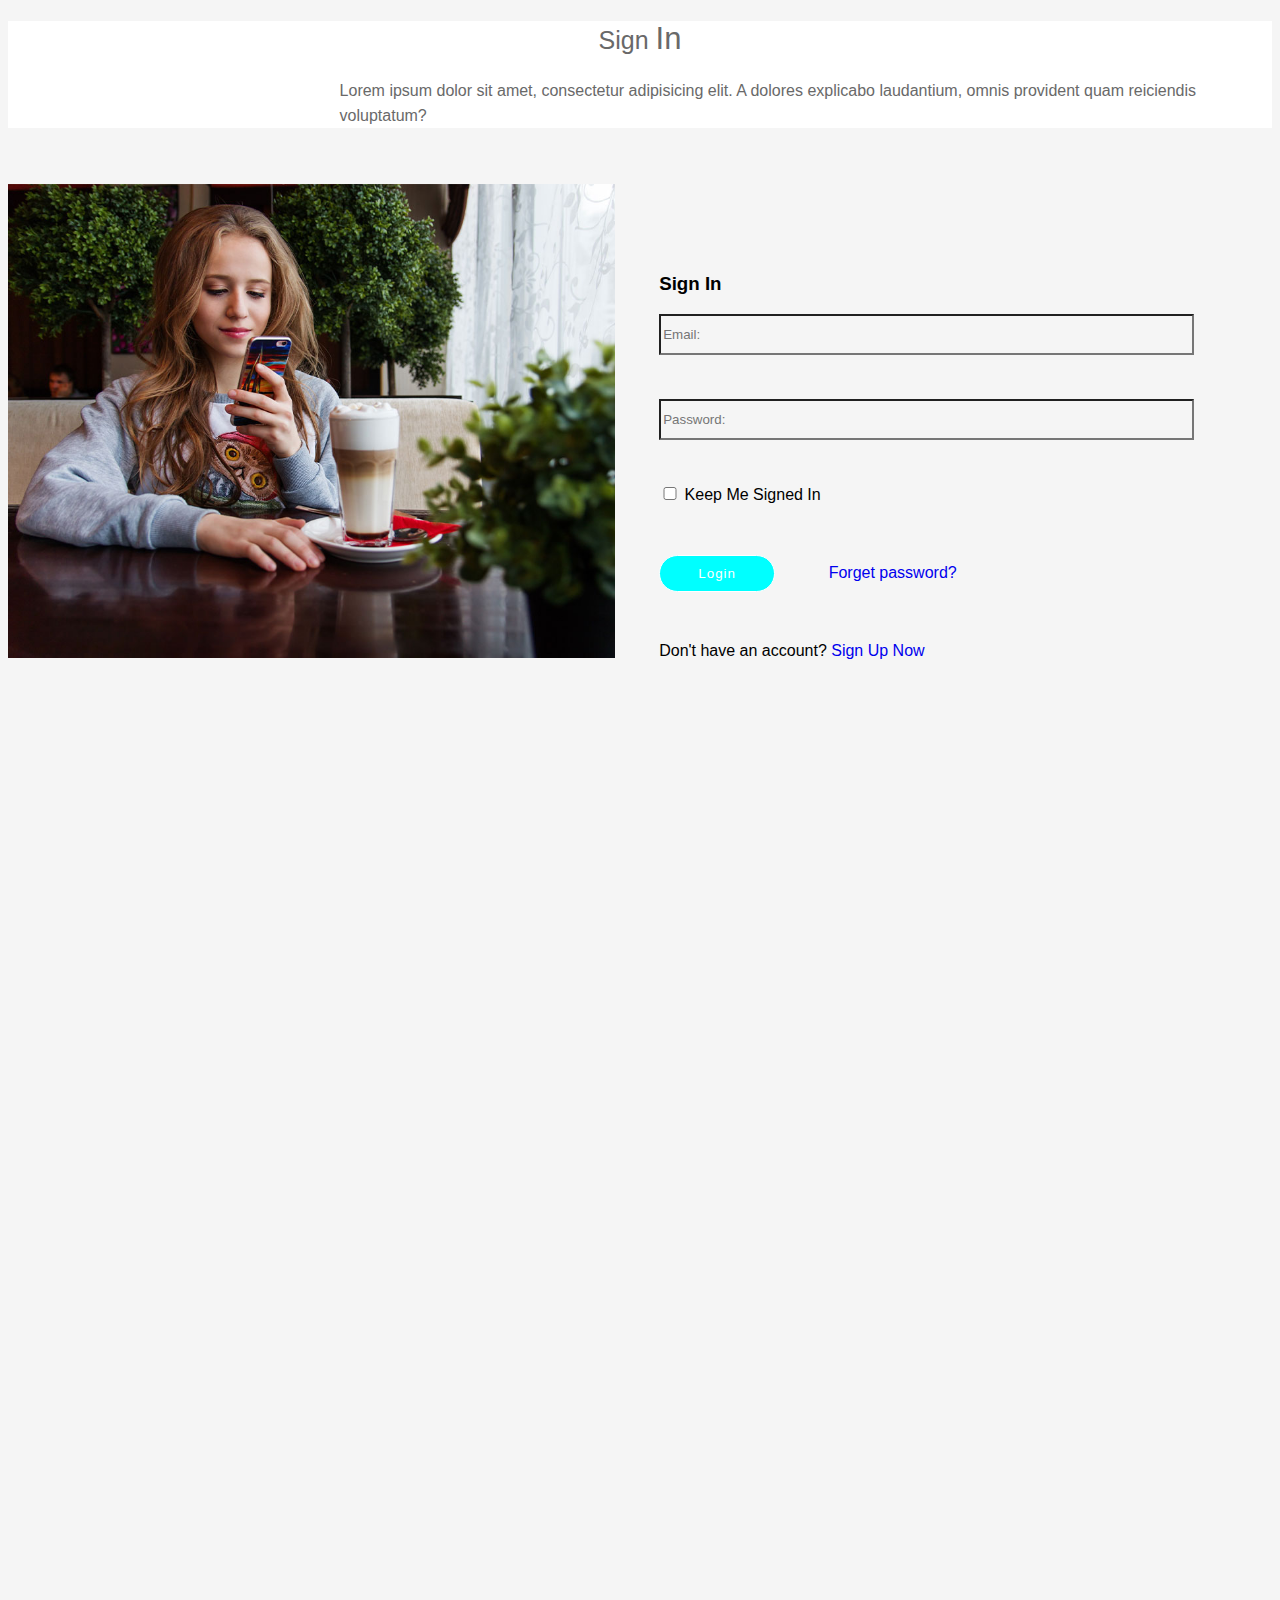
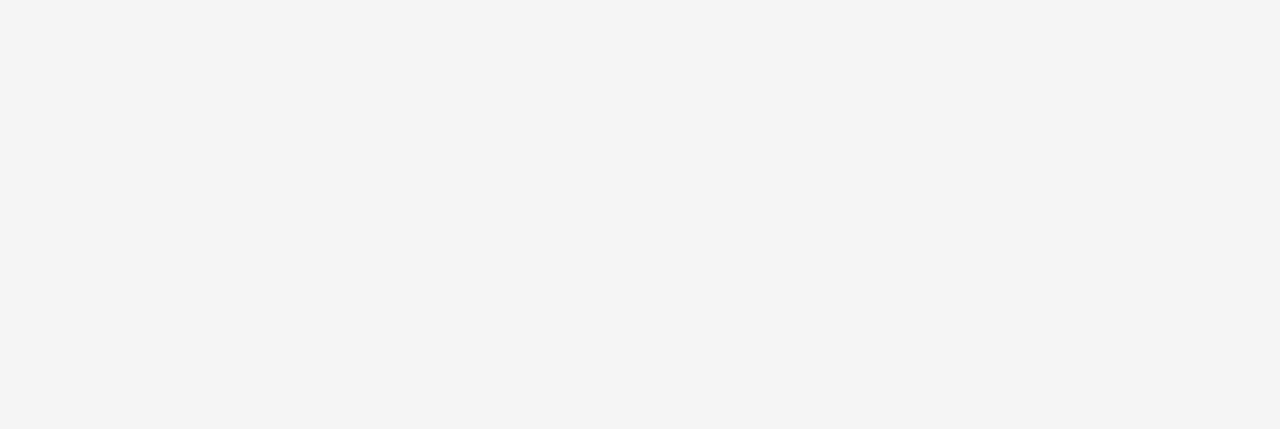
<file: WekendTask/index.html>
<!DOCTYPE html>
<html lang="en">
<head>
    <meta charset="UTF-8">
    <meta http-equiv="X-UA-Compatible" content="IE=edge">
    <meta name="viewport" content="width=device-width, initial-scale=1.0">
    <link rel="preconnect" href="https://fonts.googleapis.com">
    <link rel="preconnect" href="https://fonts.gstatic.com" crossorigin>
    <link href="https://fonts.googleapis.com/css2?family=Open+Sans:wght@300&display=swap" rel="stylesheet">
    <link rel="stylesheet" href="css/style.css">
    <title>Wekendtask</title>
</head>
<body>
    <div class="container">
        <div class="title">
            <h1>
                <span>Sign </span> In
            </h1>
            <p>Lorem ipsum dolor sit amet, consectetur adipisicing elit. A dolores explicabo laudantium, omnis provident quam reiciendis voluptatum?</p>
        </div>


        <div class="left">

            <a href=""><img src="image/login-section.jpg" alt="sayfa giris"></a>

        </div>

        <div class="right">
            <h3>Sign In</h3>
            <div class="formgroup">
                <form action="" method="POST">
                    <div class="formgroup">
                        <input type="email" name="Email" id="Email" placeholder="Email:"></div>

                    <div class="formgroup">
                        <input type="password" name="Password" id="Password" placeholder="Password:">
                    </div>
                    <div class="formgroup">
                        <input style="width: 14px; 
                        height: 13px;
                    " type="checkbox"> Keep Me Signed In
                    </div>
                    <div class="formgroup">
                        <button type="submit">
                    Login
                    
                </button>
                        <p>
                            <a href="#">Forget password?</a></p>

                </form>

                </div>

            </div>
            <div class="para">

                <p>Don't have an account? <a href="#">Sign Up Now</a></p>
            </div>
            </div>
</body>
</html>
</file>
<file: WekendTask/css/style.css>
body {
    font-family: 'Montserrat', sans-serif;
    height: 2000px;
    background-color: whitesmoke;
}

.left {
    width: 48%;
    display: inline-block;
    box-sizing: border-box;
}

.left a img {
    width: 100%;
    height: 100%;
}

.title {
    color: #696969;
    background-color: white;
    margin-bottom: 56px;
}

.title h1 {
    text-align: center;
    color: #696969;
    font-size: 31px;
    background-color: white;
    font-weight: 500;
    position: relative;
}

.title h1 ::before {
    content: "";
    position: absolute;
    width: 60px;
    height: 3px;
    bottom: -7px;
}

.title h1 span {
    font-size: 25px;
}

.title p {
    padding-left: 284px;
    margin-bottom: 36px;
    width: 70%;
    margin: 0px auto;
    line-height: 25px;
}

.container {
    width: 100%;
    height: 800px;
}

.formgroup {
    margin-bottom: 44px;
    

}
.formgroup button {
    background-color: aqua;
}
.formgroup input {
    width: 100%;
    background: border-box;
    height: 35px;
}

.right {
    width: 48%;
    display: inline-block;
    padding: 71px 40px;
    box-sizing: border-box;
    vertical-align: top;
}

.right h3 {
    text-align: inherit;
    text-size-adjust: 50px;
}

.para p a {
    text-decoration: none;
}

.formgroup p a {
    text-decoration: none;
    padding-left: 49px;
}

.formgroup p {
    display: inline-block;
}

.formgroup button {
    cursor: pointer;
    text-transform: capitalize;
    letter-spacing: 1px;
    border-radius: 28px;
    color: white;
    border: 1px solid;
    width: 116px;
    height: 37px;
}

.formgroup button:hover {
    color: rgb(45, 119, 153);
}
</file>
